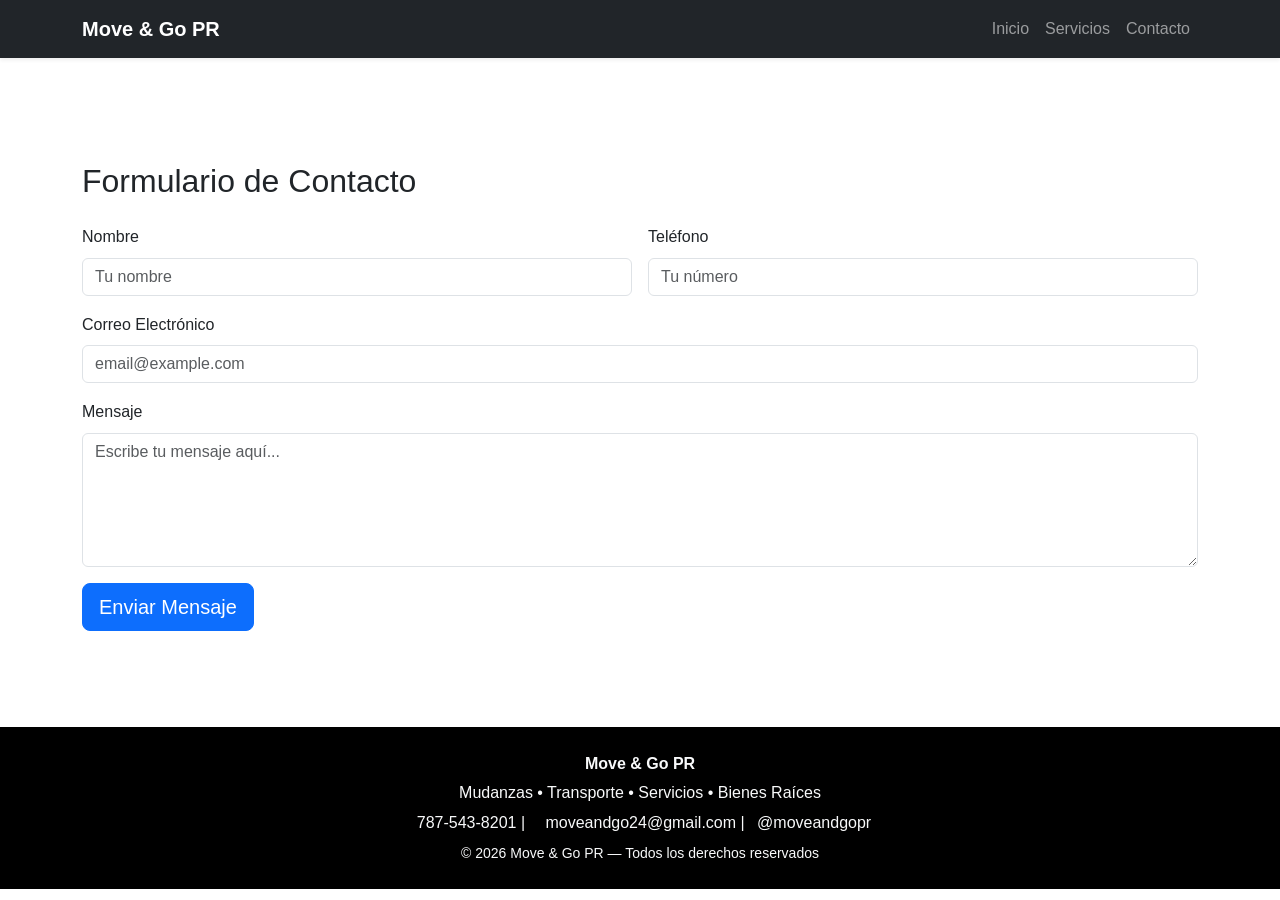
<file: contacto.html>
<!-- =========================================== 
  Aquí ha trabajado:
    Juan D. Torres
=========================================== -->

<!DOCTYPE html>
<html lang="es">
<head>
    <meta charset="UTF-8">
    <meta name="viewport" content="width=device-width, initial-scale=1.0">
    <title>Contacto - Move & Go PR</title>
    <link href="https://cdn.jsdelivr.net/npm/bootstrap@5.3.3/dist/css/bootstrap.min.css" rel="stylesheet">
    <link rel="stylesheet" href="css/styles.css">
</head>
<body>

<!-- HEADER UNIVERSAL -->
<nav class="navbar navbar-expand-lg navbar-dark bg-dark fixed-top shadow-sm">
    <div class="container">
        <a class="navbar-brand fw-bold" href="index.html">Move & Go PR</a>
        <button class="navbar-toggler" type="button" data-bs-toggle="collapse" data-bs-target="#navbarNav">
            <span class="navbar-toggler-icon"></span>
        </button>
        <div class="collapse navbar-collapse" id="navbarNav">
            <ul class="navbar-nav ms-auto">
                <li class="nav-item"><a class="nav-link" href="index.html#sobre-nosotros">Inicio</a></li>
                <li class="nav-item"><a class="nav-link" href="index.html#servicios">Servicios</a></li>
                <li class="nav-item"><a class="nav-link" href="contacto.html">Contacto</a></li>
            </ul>
        </div>
    </div>
</nav>

<header class="subpage-hero d-flex align-items-center">
    <div class="container text-center">
        <h1 class="display-5 fw-bold text-white">Contáctanos</h1>
        <p class="lead text-white-50">Estamos aquí para ayudarte</p>
    </div>
</header>

<section class="container py-5">
    <h2 class="mb-4">Formulario de Contacto</h2>

    <form class="row g-3">
        <div class="col-md-6">
            <label class="form-label">Nombre</label>
            <input type="text" class="form-control" placeholder="Tu nombre">
        </div>

        <div class="col-md-6">
            <label class="form-label">Teléfono</label>
            <input type="text" class="form-control" placeholder="Tu número">
        </div>

        <div class="col-12">
            <label class="form-label">Correo Electrónico</label>
            <input type="email" class="form-control" placeholder="email@example.com">
        </div>

        <div class="col-12">
            <label class="form-label">Mensaje</label>
            <textarea class="form-control" rows="5" placeholder="Escribe tu mensaje aquí..."></textarea>
        </div>

        <div class="col-12">
            <button class="btn btn-primary btn-lg">Enviar Mensaje</button>
        </div>
    </form>

</section>

<!-- FOOTER UNIVERSAL -->
<footer class="py-4 text-center bg-black text-light mt-5">
    <p class="mb-1 fw-bold">Move & Go PR</p>
    <p class="mb-1">Mudanzas • Transporte • Servicios • Bienes Raíces</p>
    <p class="mb-1">
        <i class="fa-solid fa-phone me-2"></i>787-543-8201 |
        <i class="fa-solid fa-envelope ms-2 me-2"></i>moveandgo24@gmail.com |
        <i class="fa-brands fa-instagram ms-2"></i>@moveandgopr
    </p>
    <small>© 2026 Move & Go PR — Todos los derechos reservados</small>
</footer>

</body>
</html>
</file>
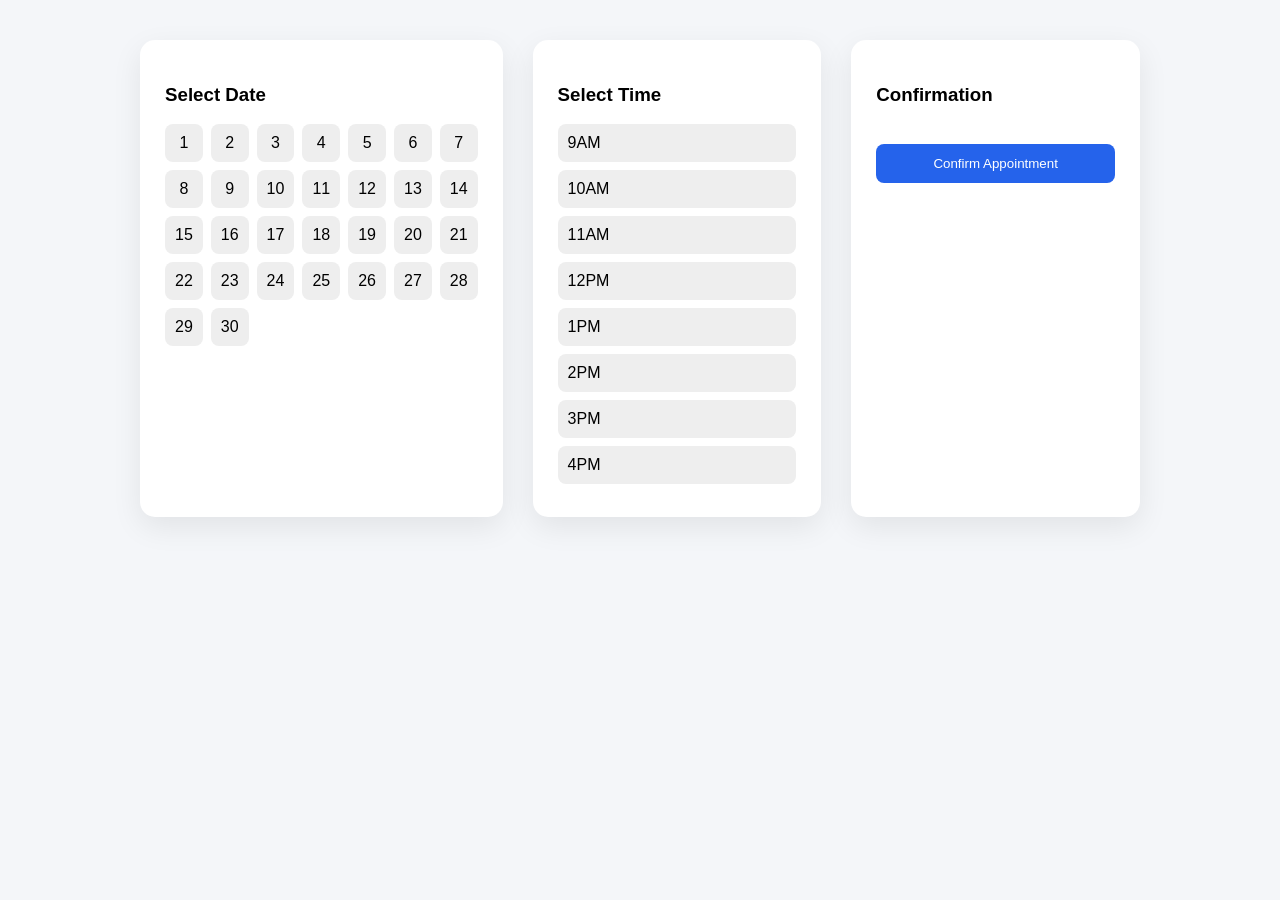
<file: moving.html>
<!DOCTYPE html>
<html lang="en">
<head>
<meta charset="UTF-8">
<meta name="viewport" content="width=device-width, initial-scale=1.0">
<title>Book Moving</title>

<style>
body {
  font-family:Arial;
  background:#f4f6f9;
  margin:0;
  padding:40px;
}

.container {
  max-width:1000px;
  margin:auto;
  display:flex;
  gap:30px;
}

.box {
  flex:1;
  background:white;
  padding:25px;
  border-radius:15px;
  box-shadow:0 10px 30px rgba(0,0,0,0.08);
}

.calendar-grid {
  display:grid;
  grid-template-columns:repeat(7,1fr);
  gap:8px;
  margin-top:15px;
}

.day {
  padding:10px;
  background:#eee;
  text-align:center;
  border-radius:8px;
  cursor:pointer;
}

.day.selected {
  background:#2563eb;
  color:white;
}

.time-option {
  display:block;
  padding:10px;
  margin:8px 0;
  background:#eee;
  border-radius:8px;
  cursor:pointer;
}

.time-option.selected {
  background:#2563eb;
  color:white;
}

.confirm-btn {
  margin-top:20px;
  padding:12px;
  width:100%;
  background:#2563eb;
  color:white;
  border:none;
  border-radius:8px;
  cursor:pointer;
}
</style>
</head>
<body>

<div class="container">

  <div class="box">
    <h3>Select Date</h3>
    <div id="calendar" class="calendar-grid"></div>
  </div>

  <div class="box">
    <h3>Select Time</h3>
    <div id="times"></div>
  </div>

  <div class="box">
    <h3>Confirmation</h3>
    <button class="confirm-btn" id="confirmBtn">Confirm Appointment</button>
    <p id="confirmation"></p>
  </div>

</div>

<script>
document.addEventListener("DOMContentLoaded", function(){

  const calendar = document.getElementById("calendar");
  const timesContainer = document.getElementById("times");
  const confirmation = document.getElementById("confirmation");

  let selectedDate=null;
  let selectedTime=null;

  for(let i=1;i<=30;i++){
    const day=document.createElement("div");
    day.className="day";
    day.innerText=i;

    day.onclick=function(){
      document.querySelectorAll(".day").forEach(d=>d.classList.remove("selected"));
      day.classList.add("selected");
      selectedDate=i;
    };

    calendar.appendChild(day);
  }

  const times=["9AM","10AM","11AM","12PM","1PM","2PM","3PM","4PM"];

  times.forEach(time=>{
    const div=document.createElement("div");
    div.className="time-option";
    div.innerText=time;

    div.onclick=function(){
      document.querySelectorAll(".time-option").forEach(t=>t.classList.remove("selected"));
      div.classList.add("selected");
      selectedTime=time;
    };

    timesContainer.appendChild(div);
  });

  document.getElementById("confirmBtn").onclick=function(){
    if(selectedDate && selectedTime){
      confirmation.innerHTML=
      `✅ Moving scheduled for day ${selectedDate} at ${selectedTime}`;
    } else {
      confirmation.innerHTML=
      `⚠ Please select date and time.`;
    }
  };

});
</script>

</body>
</html>
</file>
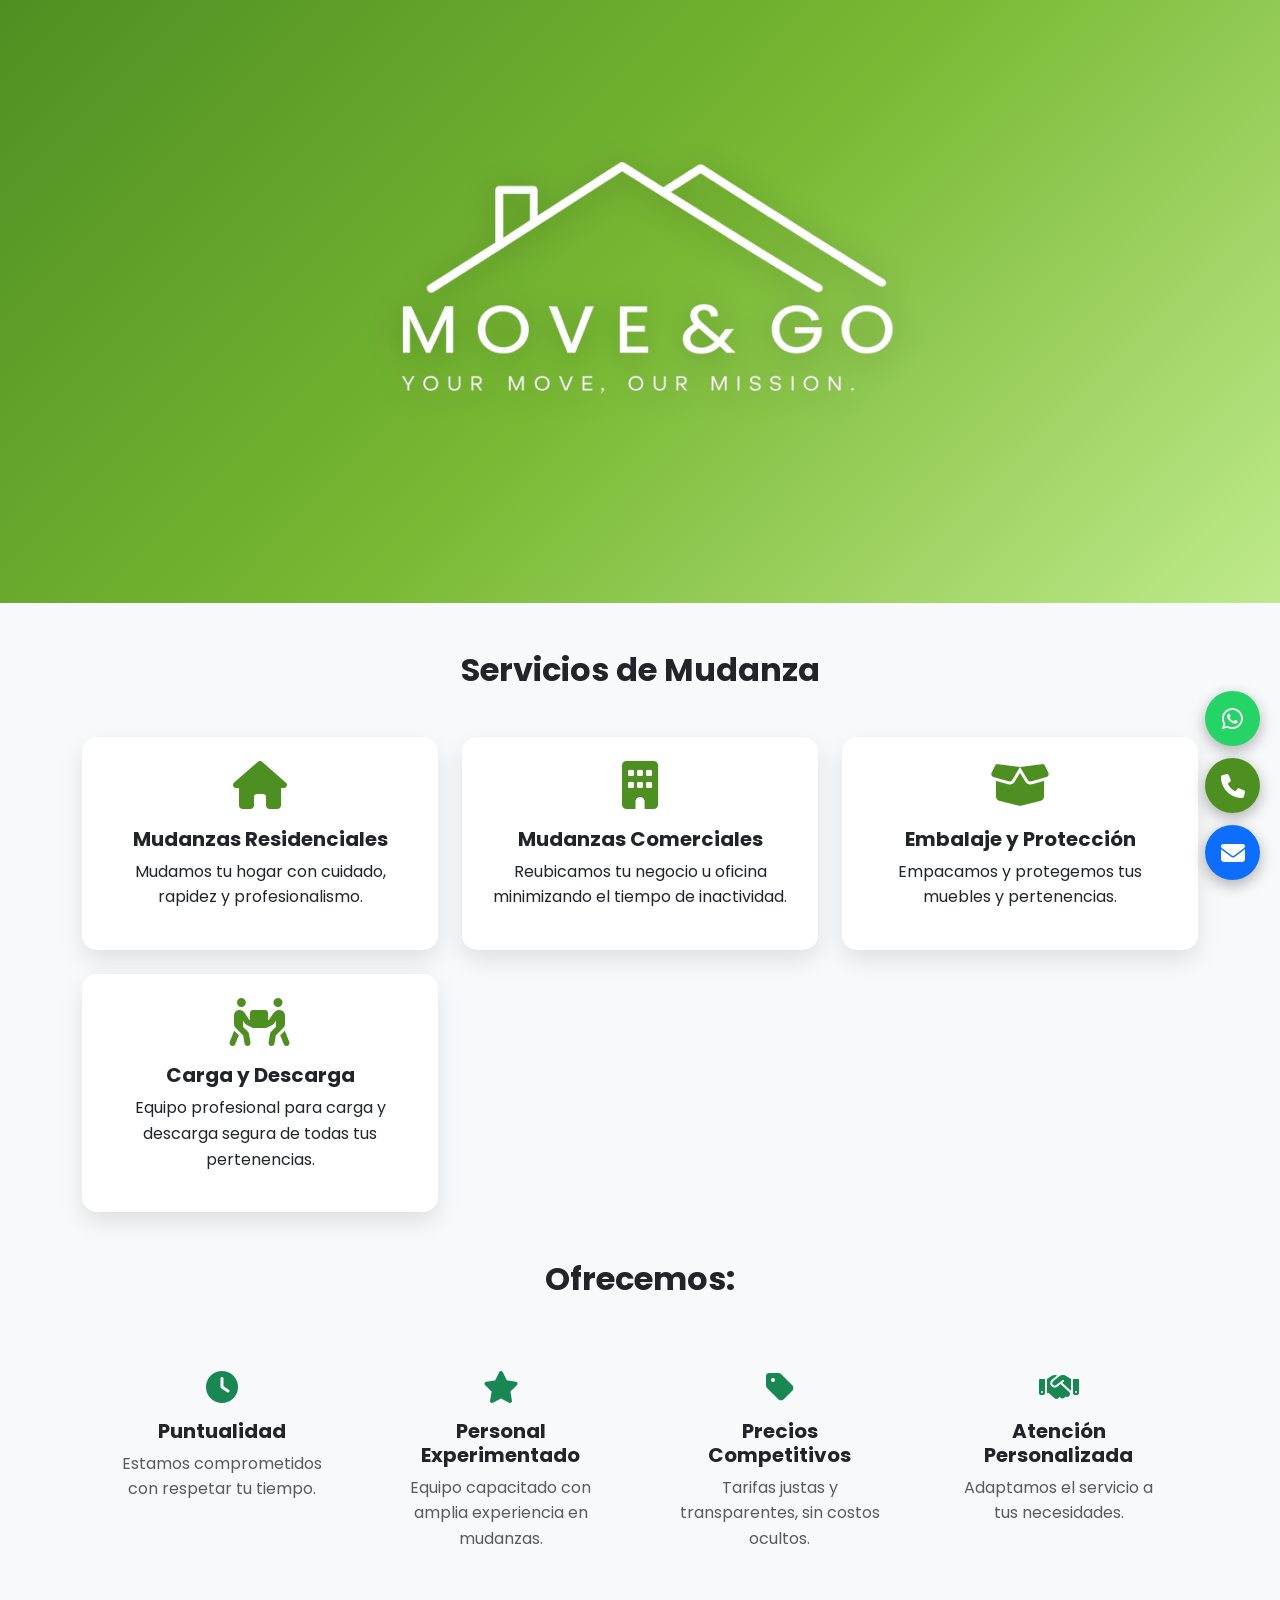
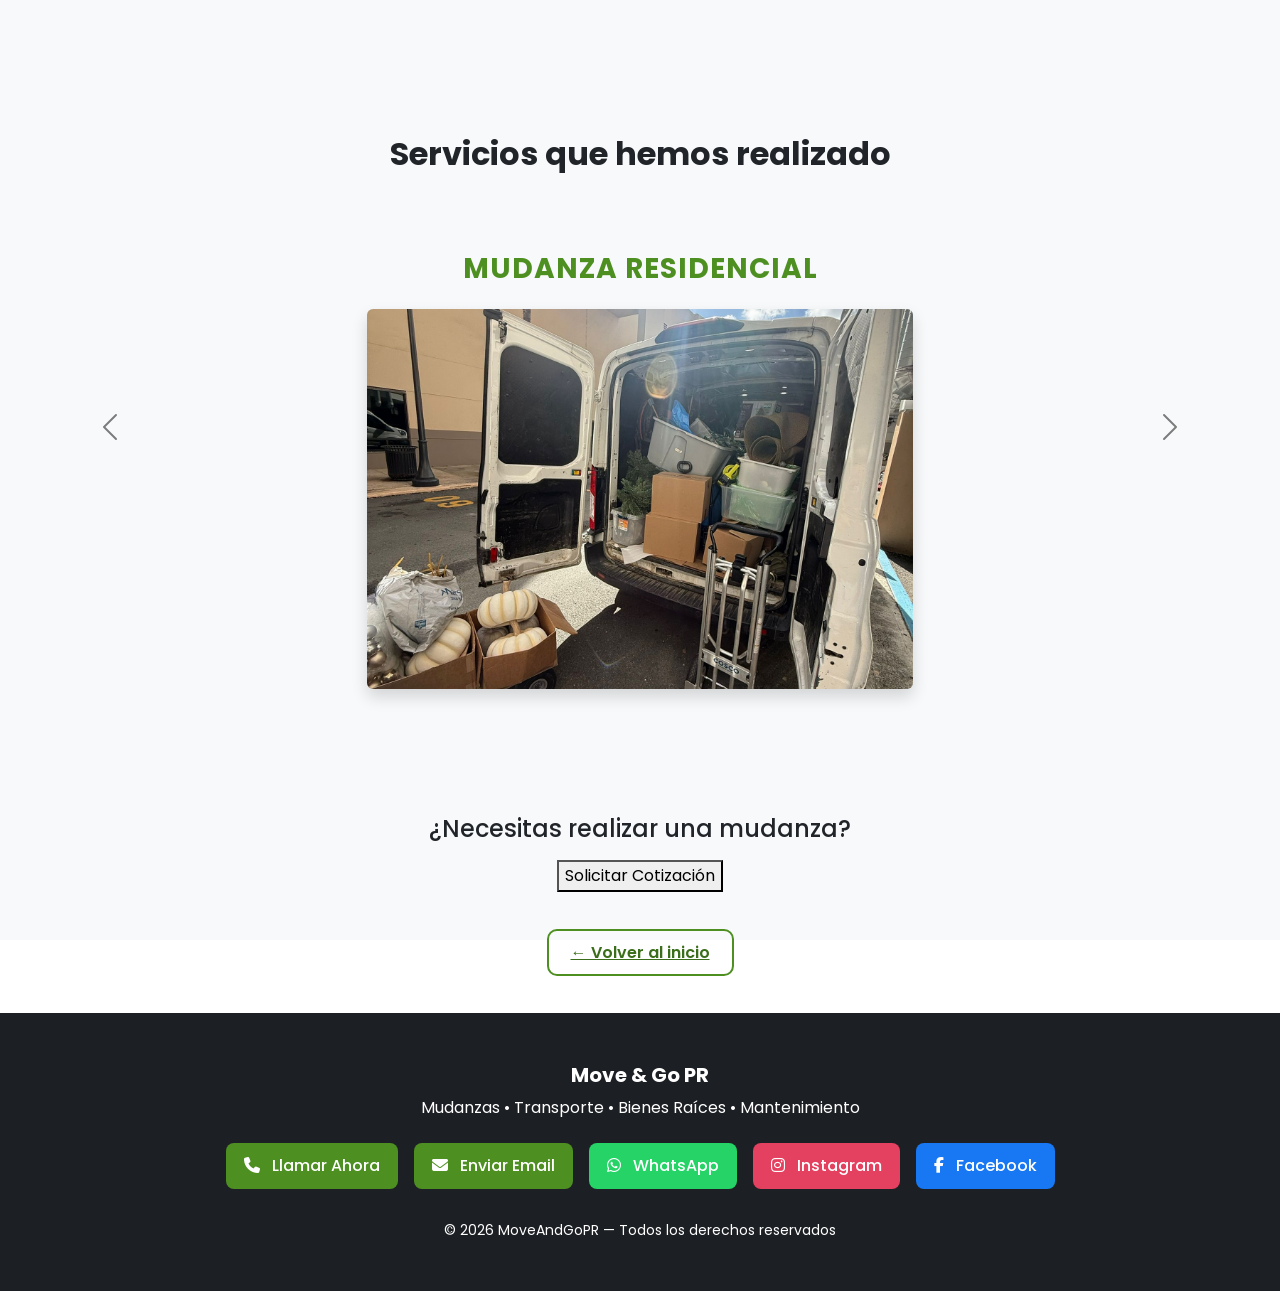
<file: servicios-mudanzas.html>
<!-- ===========================================
  Aquí ha trabajado:
    Kenneth J. Gonzalez, Alejandro Irizarry,
    Jaime A Muñoz, Juan D Torres
=========================================== -->

<!DOCTYPE html>
<html lang="es">
<head>
    <meta charset="UTF-8">
    <meta name="viewport" content="width=device-width, initial-scale=1.0">
    <title>Mudanzas - Move & Go PR</title>

    <link href="https://fonts.googleapis.com/css2?family=Poppins:wght@300;400;600;700&display=swap" rel="stylesheet">
    <link href="https://cdn.jsdelivr.net/npm/bootstrap@5.3.3/dist/css/bootstrap.min.css" rel="stylesheet">
    <link rel="stylesheet" href=" css/styles.css">
    <link rel="stylesheet" href="https://cdnjs.cloudflare.com/ajax/libs/font-awesome/6.5.1/css/all.min.css">
</head>
<body>

<!-- HEADER -->
<header class="hero-main text-center">
    <div class="container py-5">
        <img src=" img/moveandgopr-logo-solito.png" alt="Logo Move & Go PR" class="hero-logo">
    </div>
</header>

<!-- SERVICIOS DE MUDANZA -->
<section class="services-section py-5">
    <div class="container text-center">
        <h2 class="fw-bold mb-5">Servicios de Mudanza</h2>

        <div class="row g-4">

            <div class="col-md-4">
                <div class="service-card p-4">
                    <i class="fa-solid fa-house service-icon"></i>
                    <h5 class="mt-3 fw-bold">Mudanzas Residenciales</h5>
                    <p>Mudamos tu hogar con cuidado, rapidez y profesionalismo.</p>
                </div>
            </div>

            <div class="col-md-4">
                <div class="service-card p-4">
                    <i class="fa-solid fa-building service-icon"></i>
                    <h5 class="mt-3 fw-bold">Mudanzas Comerciales</h5>
                    <p>Reubicamos tu negocio u oficina minimizando el tiempo de inactividad.</p>
                </div>
            </div>

            <div class="col-md-4">
                <div class="service-card p-4">
                    <i class="fa-solid fa-box-open service-icon"></i>
                    <h5 class="mt-3 fw-bold">Embalaje y Protección</h5>
                    <p>Empacamos y protegemos tus muebles y pertenencias.</p>
                </div>
            </div>

            <div class="col-md-4">
                <div class="service-card p-4">
                    <i class="fa-solid fa-people-carry-box service-icon"></i>
                    <h5 class="mt-3 fw-bold">Carga y Descarga</h5>
                    <p>Equipo profesional para carga y descarga segura de todas tus pertenencias.</p>
                </div>
            </div>
        </div>


<section class="py-5" style="background-color: #f8f9fa;">
    <div class="container text-center">
        <h2 class="fw-bold mb-5">Ofrecemos:</h2>

        <div class="row g-4 justify-content-center">

            <div class="col-md-3 col-sm-6">
                <div class="p-4">
                    <i class="fa-solid fa-clock fa-2x mb-3" style="color: #198754;"></i>
                    <h5 class="fw-bold">Puntualidad</h5>
                    <p class="text-muted">Estamos comprometidos con respetar tu tiempo.</p>
                </div>
            </div>

            <div class="col-md-3 col-sm-6">
                <div class="p-4">
                    <i class="fa-solid fa-star fa-2x mb-3" style="color: #198754;"></i>
                    <h5 class="fw-bold">Personal Experimentado</h5>
                    <p class="text-muted">Equipo capacitado con amplia experiencia en mudanzas.</p>
                </div>
            </div>

            <div class="col-md-3 col-sm-6">
                <div class="p-4">
                    <i class="fa-solid fa-tag fa-2x mb-3" style="color: #198754;"></i>
                    <h5 class="fw-bold">Precios Competitivos</h5>
                    <p class="text-muted">Tarifas justas y transparentes, sin costos ocultos.</p>
                </div>
            </div>

            <div class="col-md-3 col-sm-6">
                <div class="p-4">
                    <i class="fa-solid fa-handshake fa-2x mb-3" style="color: #198754;"></i>
                    <h5 class="fw-bold">Atención Personalizada</h5>
                    <p class="text-muted">Adaptamos el servicio a tus necesidades.</p>
                </div>
            </div>

        </div>
    </div>   
</section>
 <div id="serviciosCarousel" class="carousel slide mt-5 py-5" data-bs-ride="carousel">
            <div class="carousel-inner">
                <h2 class="fw-bold mb-5">Servicios que hemos realizado</h2>

                <div class="carousel-item active">
                    <h3 class="text-center mb-4">Mudanza Residencial</h3>
                    <div class="row justify-content-center">
                        <div class="col-md-6 text-center">
                            <img src=" img/Mudanza1.jpeg" class="img-fluid rounded shadow lightbox-img" alt="Trabajo 1">
                        </div>
                    </div>
                </div>

                <div class="carousel-item">
                    <h3 class="text-center mb-4">Protección de Muebles</h3>
                    <div class="row justify-content-center">
                        <div class="col-md-6 text-center">
                            <img src=" img/Mudanza2.jpeg" class="img-fluid rounded shadow lightbox-img" alt="Trabajo 2">
                        </div>
                    </div>
                </div>

                <div class="carousel-item">
                    <h3 class="text-center mb-4">Carga Segura</h3>
                    <div class="row justify-content-center">
                        <div class="col-md-6 text-center">
                            <img src=" img/Mudanza3.jpeg" class="img-fluid rounded shadow lightbox-img" alt="Trabajo 3">
                        </div>
                    </div>
                </div>
            </div>

            <button class="carousel-control-prev" type="button" data-bs-target="#serviciosCarousel" data-bs-slide="prev">
                <span class="carousel-control-prev-icon"></span>
            </button>
            <button class="carousel-control-next" type="button" data-bs-target="#serviciosCarousel" data-bs-slide="next">
                <span class="carousel-control-next-icon"></span>
            </button>
        </div>

        <div class="text-center mt-5">
            <h4 class="mb-3">¿Necesitas realizar una mudanza?</h4>
            <button class="btn-cotizar" onclick="abrirForm()">Solicitar Cotización</button>
        </div>
    </div>
</section>

<div id="modalForm" class="modal-form">
  <div class="form-box">
    <span onclick="cerrarForm()" class="close-form">×</span>
    <h2 class="form-title">Solicita tu Cotización</h2>
    
    <div class="form-body">
        <input type="text" id="nombre" placeholder="Nombre Completo" class="custom-input">
        <input type="tel" id="telefono" placeholder="Teléfono" class="custom-input">
        <input type="email" id="email" placeholder="Email" class="custom-input">
        
        <select id="servicio" class="custom-input">
            <option value="" disabled selected>Tipo de servicio</option>
            </select>

        <input type="text" id="ubicacion" placeholder="Ubicación (ej: Bayamón → San Juan)" class="custom-input">
        
        <textarea id="mensaje" placeholder="Describe lo que necesitas" class="custom-textarea"></textarea>
        
        <button onclick="enviarWhatsApp()" class="btn-send-whatsapp">
            Enviar por WhatsApp
        </button>
    </div>
  </div>
</div>


<div class="text-center mb-5">
    <a href=" index.php" class="btn-volver">
        ← Volver al inicio
    </a>
</div>

<footer class="footer text-center">
    <div class="container">

        <h5 class="fw-bold mb-2">Move & Go PR</h5>
        <p class="mb-3">Mudanzas • Transporte • Bienes Raíces • Mantenimiento</p>

        <div class="footer-contact">

            <a href="tel:7875438201" class="footer-btn">
                <i class="fa-solid fa-phone me-2"></i>
                Llamar Ahora
            </a>

            <a href="mailto:moveandgo24@gmail.com" class="footer-btn">
                <i class="fa-solid fa-envelope me-2"></i>
                Enviar Email
            </a>

            <a href="https://wa.me/17875438201" target="_blank" class="footer-btn whatsapp-footer">
                <i class="fa-brands fa-whatsapp me-2"></i>
                WhatsApp
            </a>

            <a href="https://www.instagram.com/moveandgopr" target="_blank" class="footer-btn instagram-footer">
                <i class="fa-brands fa-instagram me-2"></i>
                Instagram
            </a>

            <a href="https://www.facebook.com" target="_blank" class="footer-btn facebook-footer">
                <i class="fa-brands fa-facebook-f me-2"></i>
                Facebook
            </a>

        </div>

        <small class="d-block mt-4">© 2026 MoveAndGoPR — Todos los derechos reservados</small>

    </div>
</footer>

<!-- BOTONES FLOTANTES -->
<div class="floating-buttons">
    <a href="https://wa.me/17875438201" class="floating-btn whatsapp" target="_blank">
        <i class="fa-brands fa-whatsapp"></i>
    </a>

    <a href="tel:7875438201" class="floating-btn call">
        <i class="fa-solid fa-phone"></i>
    </a>

    <a href="mailto:moveandgo24@gmail.com" class="floating-btn mail">
        <i class="fa-solid fa-envelope"></i>
    </a>
</div>

<!-- BOOTSTRAP -->
<script src="https://cdn.jsdelivr.net/npm/bootstrap@5.3.3/dist/js/bootstrap.bundle.min.js"></script>

<!-- SCRIPTS DE FORMULARIO + LIGHTBOX -->
<script>
// SERVICIOS ESPECÍFICOS DE MUDANZA
const serviciosMudanza = [
    "Mudanza Residencial",
    "Mudanza Comercial",
    "Embalaje y Protección",
    "Carga y Descarga",
    "Transporte de Muebles",
    "Movimiento Interno"
];

function abrirForm() {
    document.getElementById("modalForm").style.display = "flex";
    cargarServicios();
}

function cerrarForm() {
    document.getElementById("modalForm").style.display = "none";
}

function cargarServicios() {
    const select = document.getElementById("servicio");
    select.innerHTML = '<option value="">Selecciona un servicio</option>';
    serviciosMudanza.forEach(s => {
        let op = document.createElement("option");
        op.value = s; 
        op.textContent = s;
        select.appendChild(op);
    });
}

function enviarWhatsApp() {
    let nombre    = document.getElementById("nombre").value.trim();
    let telefono  = document.getElementById("telefono").value.trim();
    let email     = document.getElementById("email").value.trim();
    let servicio  = document.getElementById("servicio").value;
    let ubicacion = document.getElementById("ubicacion").value.trim();
    let mensaje   = document.getElementById("mensaje").value.trim();

    if (!nombre || !telefono) {
        alert("Por favor, llena los campos principales.");
        return;
    }

    // Guarda la solicitud en la base de datos
    // -Jaime
    const fd = new FormData();
    fd.append('tipo_servicio', 'mudanza');
    fd.append('nombre',    nombre);
    fd.append('telefono',  telefono);
    fd.append('email',     email);
    fd.append('servicio',  servicio);
    fd.append('ubicacion', ubicacion);
    fd.append('mensaje',   mensaje);
    fetch('submit_quote.php', { method: 'POST', body: fd }).catch(() => {});

    let texto = `*Nueva Cotización - Move & Go PR*%0A%0A` +
                `*Nombre:* ${nombre}%0A` +
                `*Teléfono:* ${telefono}%0A` +
                `*Servicio:* ${servicio}%0A` +
                `*Ubicación:* ${ubicacion}%0A` +
                `*Detalle:* ${mensaje}`;

    window.open("https://wa.me/17875438201?text=" + texto, "_blank");
    cerrarForm(); //Cierra el formulario después de enviar a WhatsApp
}

function enviarEmail() {
    let n = document.getElementById("nombre").value;
    let t = document.getElementById("telefono").value;
    let s = document.getElementById("servicio").value;
    let m = document.getElementById("mensaje").value;

    let body = `Nombre: ${n}\nTeléfono: ${t}\nServicio: ${s}\nDetalle: ${m}`;
    window.location.href = `mailto:moveandgo24@gmail.com?subject=Cotizacion Mudanza&body=${encodeURIComponent(body)}`;
}

// LIGHTBOX
document.addEventListener("DOMContentLoaded", function() {
    const lb = document.createElement("div");
    lb.id = "lightbox";
    lb.style.cssText = "display:none; position:fixed; inset:0; background:rgba(0,0,0,0.9); justify-content:center; align-items:center; z-index:10000; cursor:pointer;";
    document.body.appendChild(lb);

    document.querySelectorAll(".lightbox-img").forEach(img => {
        img.addEventListener("click", () => {
            lb.innerHTML = `<img src="${img.src}" style="max-width:90%; max-height:90%; border-radius:10px; box-shadow:0 0 20px rgba(255,255,255,0.2);">`;
            lb.style.display = "flex";
        });
    });

    lb.addEventListener("click", () => lb.style.display = "none");
});
</script>
</file>
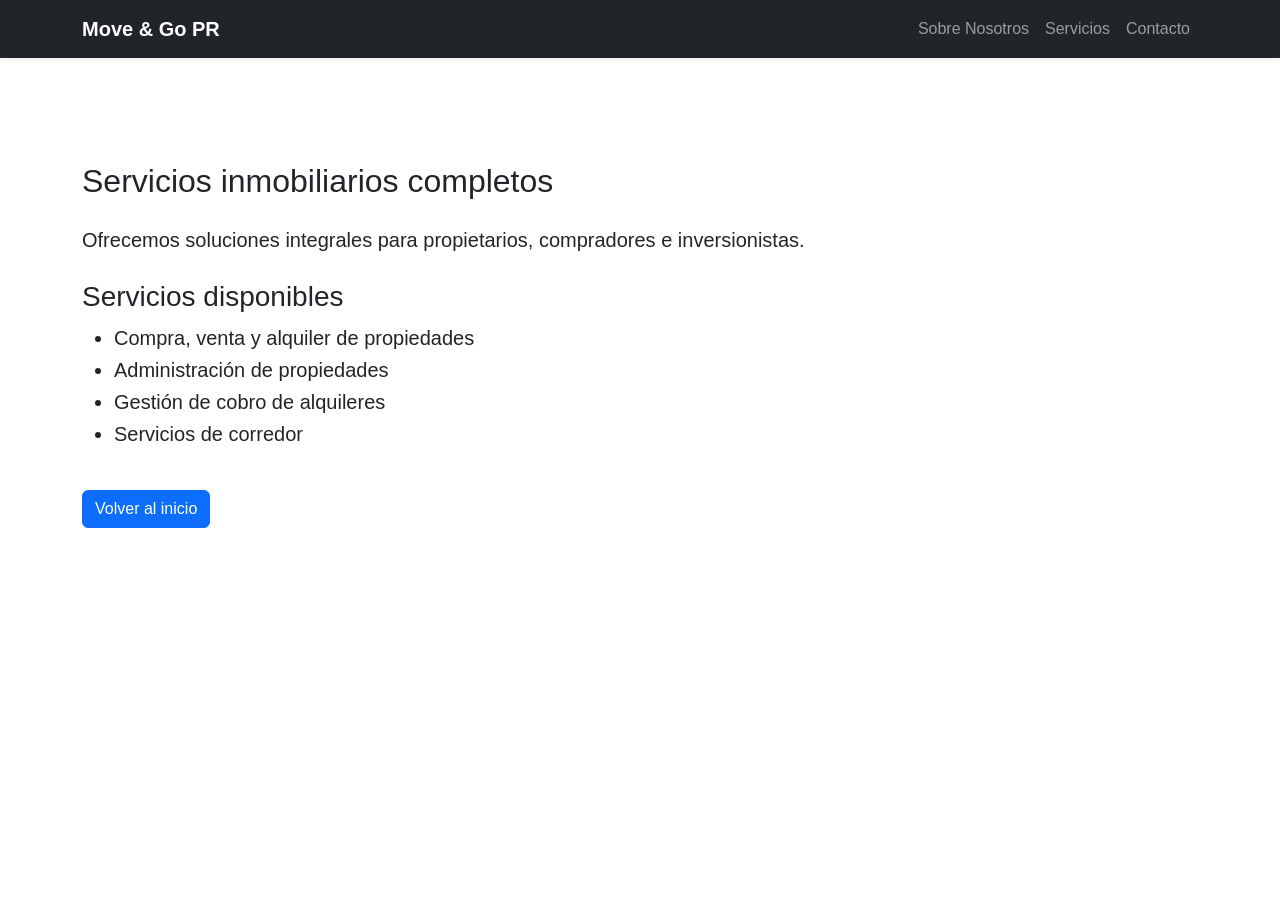
<file: sobre-nosotros.html>
<!DOCTYPE html>
<html lang="es">
<head>
    <meta charset="UTF-8">
    <meta name="viewport" content="width=device-width, initial-scale=1.0">
    <title>Bienes Raíces y Administración - Move & Go PR</title>
    <link href="https://cdn.jsdelivr.net/npm/bootstrap@5.3.3/dist/css/bootstrap.min.css" rel="stylesheet">
    <link rel="stylesheet" href="css/styles.css">
</head>
<body>

<!-- NAVBAR -->
<nav class="navbar navbar-expand-lg navbar-dark bg-dark fixed-top shadow-sm">
    <div class="container">
        <a class="navbar-brand fw-bold" href="index.html">Move & Go PR</a>
        <button class="navbar-toggler" type="button" data-bs-toggle="collapse" data-bs-target="#navbarNav">
            <span class="navbar-toggler-icon"></span>
        </button>
        <div class="collapse navbar-collapse" id="navbarNav">
            <ul class="navbar-nav ms-auto">
                <li class="nav-item"><a class="nav-link" href="index.html#sobre-nosotros">Sobre Nosotros</a></li>
                <li class="nav-item"><a class="nav-link" href="index.html#servicios">Servicios</a></li>
                <li class="nav-item"><a class="nav-link" href="index.html#contacto">Contacto</a></li>
            </ul>
        </div>
    </div>
</nav>

<!-- HERO -->
<header class="subpage-hero d-flex align-items-center">
    <div class="container text-center">
        <h1 class="display-5 fw-bold text-white">Bienes Raíces y Administración</h1>
        <p class="lead text-white-50">Gestión profesional de propiedades en Puerto Rico</p>
    </div>
</header>

<section class="container py-5">
    <h2 class="mb-4">Servicios inmobiliarios completos</h2>
    <p class="fs-5">
        Ofrecemos soluciones integrales para propietarios, compradores e inversionistas.
    </p>

    <h3 class="mt-4">Servicios disponibles</h3>
    <ul class="fs-5">
        <li>Compra, venta y alquiler de propiedades</li>
        <li>Administración de propiedades</li>
        <li>Gestión de cobro de alquileres</li>
        <li>Servicios de corredor</li>
    </ul>

    <a href="index.html" class="btn btn-primary mt-4">Volver al inicio</a>
</section>

</body>
</html>
</file>
<file: css/styles.css>
/* ===========================================
  Aqui han trabajado:
    Juan D Torres, Kenneth J Gonzalez, 
    Esteban G Echevarria, Gustavo Pagan,
    Alejandro Irizarry, Christian Lespier
============================================== */


/* ===== GLOBAL ===== */
body {
    font-family: 'Poppins', sans-serif;
    margin: 0;
    line-height: 1.6;
}

/* ===== MODAL PARA AMPLIAR FOTO ===== */
.modal-photo {
    display: none;
    position: fixed;
    top: 0;
    left: 0;
    width: 100%;
    height: 100%;
    background-color: rgba(0, 0, 0, 0.95);
    z-index: 9999;
    cursor: pointer;
    justify-content: center;
    align-items: center;
}

.modal-photo.active {
    display: flex;
}

.modal-img {
    max-width: 90%;
    max-height: 90%;
    object-fit: contain;
    border-radius: 20px;
    box-shadow: 0 0 50px rgba(255, 255, 255, 0.3);
    animation: zoomIn 0.3s ease;
}

@keyframes zoomIn {
    from {
        transform: scale(0.8);
        opacity: 0;
    }
    to {
        transform: scale(1);
        opacity: 1;
    }
}

.close-modal {
    position: absolute;
    top: 25px;
    right: 35px;
    color: #fff;
    font-size: 50px;
    font-weight: bold;
    cursor: pointer;
    transition: 0.3s;
    z-index: 10000;
}

.close-modal:hover {
    color: #4E8F22;
    transform: scale(1.1);
}

/* ===== HERO ===== */
.hero-main {
    background: linear-gradient(135deg, #4E8F22 0%, #78B833 50%, #BFEA8C 100%);
    padding: 20px 0;
    text-align: center;
    display: flex;
    justify-content: center;
    align-items: center;
}

.hero-logo {
    filter: drop-shadow(0 5px 15px rgba(0,0,0,0.2));
    width: 700px;
    max-width: 80%;
    height: auto;
    border-radius: 10px;
    display: block;
    margin: 0 auto;
}

/* ===== SERVICIOS ===== */
.services-section {
    background: #f8f9fa;
    padding: 60px 0;
}

.card-link {
    text-decoration: none;
    color: inherit;
}

.service-card {
    background: #ffffff;
    border-radius: 15px;
    box-shadow: 0 10px 25px rgba(0, 0, 0, 0.1);
    transition: 0.3s ease;
    padding: 30px 20px;
}

.service-card:hover {
    transform: translateY(-8px);
    box-shadow: 0 15px 30px rgba(0, 0, 0, 0.2);
}

.service-icon {
    font-size: 3rem;
    color: #4E8F22;
}

/* ===== About Us ===== */
.sobre-nosotros {
    padding: 80px 0;
    background: #fff;
}

.sobre-nosotros .section-title {
    text-align: center;
    font-family: 'Poppins', sans-serif;
    font-size: 2rem;
    font-weight: 700;
    color: #1a1a1a;
    margin-bottom: 60px;
}

.about-row {
    display: flex;
    align-items: center;
    max-width: 1100px;
    margin: 0 auto;
    padding: 60px 40px;
    gap: 60px;
    position: relative;
}

.about-row.reverse {
    flex-direction: row-reverse;
}

.about-row.bg-tinted {
    background: #f5f5f5;
    max-width: 100%;
    padding: 60px calc((100% - 1100px) / 2 + 40px);
}

/* Imagen */
.about-img {
    flex: 0 0 420px;
    border-radius: 16px;
    overflow: hidden;
    box-shadow: 0 12px 40px rgba(30, 90, 50, 0.2);
}

.about-img img {
    width: 100%;
    height: 100%;
    object-fit: cover;
    display: block;
}

/* Texto */
.about-text {
    flex: 1;
}

.about-text .tag {
    display: inline-block;
    background: linear-gradient(90deg, #4E8F22, #78B833);
    color: white;
    font-family: 'Poppins', sans-serif;
    font-size: 0.7rem;
    font-weight: 700;
    letter-spacing: 3px;
    text-transform: uppercase;
    padding: 5px 14px;
    border-radius: 20px;
    margin-bottom: 16px;
}

.about-text h3 {
    font-family: 'Poppins', sans-serif;
    font-size: 1.75rem;
    font-weight: 700;
    color: #1a1a1a;
    margin-bottom: 16px;
    line-height: 1.3;
}

.about-text h3 span.highlight {
    color: #4E8F22;
}

.about-text p {
    font-family: 'Poppins', sans-serif;
    font-size: 1rem;
    color: #444;
    line-height: 1.8;
    margin-bottom: 12px;
}

/* Stats */
.stats-row {
    display: flex;
    gap: 28px;
    margin-top: 20px;
}

.stat .valor {
    font-family: 'Poppins', sans-serif;
    font-size: 1rem;
    font-weight: 800;
    color: #4E8F22;
    display: block;
}


/* ===== REALTOR CARD ===== */
.about-img .realtor-card {
    background: #ffffff;
    width: 380px;
    padding: 30px 25px;
    border-radius: 20px;
    box-shadow: 0 8px 25px rgba(0, 0, 0, 0.1);
    text-align: center;
    font-family: 'Poppins', sans-serif;
    transition: all 0.3s ease;
    margin: 0 auto;
}

.about-img .realtor-card:hover {
    transform: translateY(-5px);
    box-shadow: 0 15px 35px rgba(0, 0, 0, 0.15);
}

/* Contenedor de la foto */
.about-img .realtor-photo-container {
    width: 150px;
    height: 150px;
    margin: 0 auto 20px;
    border-radius: 50%;
    overflow: hidden;
    border: 4px solid #4E8F22;
    cursor: pointer;
    transition: all 0.3s ease;
    position: relative;
}

.about-img .realtor-photo-container:hover {
    transform: scale(1.05);
    border-color: #3B6E1A;
}

/* Indicador de clickeable */
.about-img .realtor-photo-container::after {
    content: '\f002';
    font-family: 'Font Awesome 6 Free';
    font-weight: 900;
    position: absolute;
    bottom: 10px;
    right: 10px;
    background: rgba(0, 0, 0, 0.7);
    color: white;
    width: 32px;
    height: 32px;
    border-radius: 50%;
    display: flex;
    align-items: center;
    justify-content: center;
    font-size: 14px;
    opacity: 0;
    transition: opacity 0.3s ease;
    pointer-events: none;
}

.about-img .realtor-photo-container:hover::after {
    opacity: 1;
}

/* Foto */
.about-img .realtor-photo {
    width: 100%;
    height: 100%;
    object-fit: cover;
    display: block;
    pointer-events: none;
}

/* Nombre */
.about-img .realtor-name {
    font-size: 1.6rem;
    margin: 15px 0 5px;
    color: #1a2c3e;
    font-weight: 800;
}

/* Título */
.about-img .realtor-title {
    font-size: 1rem;
    color: #4E8F22;
    margin-bottom: 12px;
    font-weight: 600;
}

/* Contacto */
.about-img .realtor-contact {
    font-size: 0.95rem;
    color: #555;
    margin: 8px 0;
    display: flex;
    align-items: center;
    justify-content: center;
    gap: 8px;
}

.about-img .realtor-contact i {
    color: #4E8F22;
    width: 20px;
}

/* Botones */
.about-img .realtor-buttons {
    margin-top: 20px;
    display: flex;
    justify-content: center;
    gap: 12px;
}

.about-img .realtor-buttons .btn {
    background: #4E8F22;
    color: #fff;
    padding: 10px 20px;
    border-radius: 10px;
    text-decoration: none;
    font-size: 0.9rem;
    font-weight: 600;
    transition: all 0.3s ease;
    display: inline-flex;
    align-items: center;
    gap: 8px;
    border: none;
    cursor: pointer;
}

.about-img .realtor-buttons .btn:hover {
    background: #3B6E1A;
    transform: translateY(-2px);
    box-shadow: 0 5px 12px rgba(0, 0, 0, 0.15);
}

.about-img .realtor-buttons .btn:first-child {
    background: #007AFF;
}

.about-img .realtor-buttons .btn:first-child:hover {
    background: #0056b3;
}

/* Responsive */
@media (max-width: 992px) {
    .about-row,
    .about-row.reverse {
        flex-direction: column;
        padding: 40px 24px;
        gap: 30px;
    }

    .about-img {
        flex: 0 0 auto;
        width: 100%;
        max-width: 500px;
        display: flex;
        justify-content: center;
    }

    .about-row.bg-tinted {
        padding: 40px 24px;
    }
    
    .about-img .realtor-card {
        width: 100%;
        max-width: 400px;
    }
}

@media (max-width: 768px) {
    .about-img .realtor-card {
        padding: 25px 20px;
        width: 100%;
        max-width: 350px;
    }
    
    .about-img .realtor-photo-container {
        width: 130px;
        height: 130px;
    }
    
    .about-img .realtor-name {
        font-size: 1.4rem;
    }
    
    .about-img .realtor-title {
        font-size: 0.9rem;
    }
    
    .about-img .realtor-contact {
        font-size: 0.85rem;
    }
    
    .about-img .realtor-buttons .btn {
        padding: 8px 16px;
        font-size: 0.85rem;
    }
}

@media (max-width: 480px) {
    .about-img .realtor-card {
        padding: 20px 15px;
        max-width: 300px;
    }
    
    .about-img .realtor-photo-container {
        width: 110px;
        height: 110px;
        margin-bottom: 15px;
    }
    
    .about-img .realtor-name {
        font-size: 1.3rem;
    }
    
    .about-img .realtor-title {
        font-size: 0.85rem;
    }
    
    .about-img .realtor-contact {
        font-size: 0.8rem;
    }
    
    .about-img .realtor-buttons {
        gap: 8px;
    }
    
    .about-img .realtor-buttons .btn {
        padding: 6px 12px;
        font-size: 0.8rem;
    }
    
    .about-img .realtor-photo-container::after {
        width: 26px;
        height: 26px;
        font-size: 11px;
        bottom: 6px;
        right: 6px;
    }
}

/* ===== FOOTER ===== */
.footer {
    background: #1c1f23;
    color: white;
    padding: 50px 0;
}

.footer .footer-contact {
    margin-bottom: 20px;
}

.footer-btn {
    display: inline-block;
    background: #4E8F22;
    color: white;
    padding: 10px 18px;
    margin: 6px;
    border-radius: 8px;
    text-decoration: none;
    font-weight: 500;
    transition: 0.3s ease;
}

.footer-btn:hover {
    background: #3B6E1A;
    transform: translateY(-3px);
}

.whatsapp-footer {
    background: #25D366;
}

.whatsapp-footer:hover {
    background: #1da851;
}

.facebook-footer {
    background: #1877F2;
}

.instagram-footer {
    background: #E4405F;
}

/* ===== BOTONES FLOTANTES ===== */
.floating-buttons {
    position: fixed;
    bottom: 20px;
    right: 20px;
    display: flex;
    flex-direction: column;
    gap: 12px;
    z-index: 999;
}

.floating-btn {
    width: 55px;
    height: 55px;
    border-radius: 50%;
    display: flex;
    align-items: center;
    justify-content: center;
    color: #fff;
    font-size: 1.5rem;
    text-decoration: none;
    box-shadow: 0 5px 15px rgba(0, 0, 0, 0.3);
    transition: 0.2s ease;
}

.floating-btn:hover {
    transform: translateY(-4px);
    box-shadow: 0 8px 20px rgba(0, 0, 0, 0.4);
}

.floating-btn.whatsapp {
    background-color: #25D366;
}

.floating-btn.call {
    background-color: #4E8F22;
}

.floating-btn.mail {
    background-color: #0d6efd;
}




/* Contenedor general */
.comparacion {
  display: flex;
  gap: 20px;
  justify-content: center;
  flex-wrap: wrap;
  margin: 40px 0;
}

/* Cada tarjeta */
.comparacion-item {
  width: 320px;
  background: #ffffff;
  border-radius: 12px;
  box-shadow: 0 4px 12px rgba(0,0,0,0.15);
  overflow: hidden;
  text-align: center;
  font-family: Arial, sans-serif;
}

/* Título del servicio */
.comparacion-item h3 {
  background: #222;
  color: white;
  padding: 12px;
  margin: 0;
  font-size: 1.2rem;
}

/* Contenedor de imágenes */
.comparacion-fotos {
  display: flex;
  flex-direction: column;
}

/* Etiquetas Antes / Después */
.etiqueta {
  font-weight: bold;
  padding: 6px 0;
  color: white;
  font-size: 0.9rem;
}

.antes {
  background: #d9534f; /* rojo */
}

.despues {
  background: #5cb85c; /* verde */
}




/*Ejemplo*/
/* ====== COLORES DE LA MARCA ====== */
:root {
  --color-principal: #3B6E1A;   /* Verde Move & Go PR */
  --color-secundario: #4E8F22;  /* Verde oscuro */
  --color-acento: #22C55E;      /* Verde brillante */
  --color-texto: #1a1a1a;
}

/* ====== TITULO DEL SERVICIO ====== */
.carousel-item h3 {
  font-weight: 700;
  color: var(--color-secundario);
  text-transform: uppercase;
  letter-spacing: 1px;
}

/* ====== IMÁGENES ====== */
.carousel-item img {
  border-radius: 12px;
  box-shadow: 0 4px 12px rgba(0,0,0,0.15);
  transition: transform .3s ease;
}

.carousel-item img:hover {
  transform: scale(1.02);
}

/* ====== ETIQUETAS ANTES / DESPUÉS ====== */
.carousel-item p {
  font-size: 1.1rem;
  font-weight: 100;
  margin-top: 8px;
}

.text-danger {
  color: #C53030 !important; /* Rojo elegante */
}

.text-success {
  color: var(--color-principal) !important;
}

/* ====== CONTROLES DEL CARRUSEL ====== */
.carousel-control-prev-icon,
.carousel-control-next-icon {
  filter: invert(100%) sepia(0%) saturate(0%) hue-rotate(0deg);
}

.carousel-control-prev,
.carousel-control-next {
  width: 5%;
}

.carousel-control-prev:hover,
.carousel-control-next:hover {
  background-color: rgba(0,0,0,0.15);
  border-radius: 50%;
}

/* ====== ESPACIADO GENERAL ====== */
.carousel-item {
  padding: 30px 0;
}
/* Estilo profesional tipo "hero image" */
.carousel-item img {
  width: 100%;
  height: 380px; /* Ajusta según tu diseño */
  object-fit: cover; /* Recorte elegante sin deformar */
  border-radius: 14px; /* Igual que la guagua */
  box-shadow: 0 6px 18px rgba(0,0,0,0.15); /* Sombra suave profesional */
}
@media (max-width: 768px) {
  .carousel-item img {
    height: 250px;
  }
}

/* Fondo oscuro del lightbox */
#lightbox {
  position: fixed;
  top: 0;
  left: 0;
  width: 100%;
  height: 100%;
  background: rgba(0,0,0,0.85);
  display: none;
  justify-content: center;
  align-items: center;
  z-index: 9999;
}

/* Imagen ampliada */
#lightbox img {
  max-width: 90%;
  max-height: 90%;
  border-radius: 12px;
  box-shadow: 0 8px 25px rgba(0,0,0,0.4);
  animation: fadeIn .3s ease;
}

/* Animación suave */
@keyframes fadeIn {
  from { opacity: 0; transform: scale(0.95); }
  to { opacity: 1; transform: scale(1); }
}

/* Botón verde corporativo */
.btn-success {
  background-color: #4E8F22 !important;   /* Verde principal */
  border-color: #3B6E1A !important;
  color: white !important;
  font-weight: 600;
  padding: 12px 28px;
  border-radius: 10px;
  transition: all .3s ease;
}

/* Hover más oscuro y elegante */
.btn-success:hover {
  background-color: #3B6E1A !important;   /* Verde oscuro */
  border-color: #4E8F22 !important;
  transform: translateY(-2px);
  box-shadow: 0 6px 14px rgba(0,0,0,0.15);
}

.btn-volver {
  background-color: transparent;
  border: 2px solid #4E8F22; /* Verde corporativo */
  color: #3B6E1A;
  font-weight: 600;
  padding: 10px 22px;
  border-radius: 10px;
  transition: all .3s ease;
}

.btn-volver:hover {
  background-color: #4E8F22;
  color: white;
  transform: translateY(-2px);
}


/* ===== MODAL COTIZACION PRO (UPGRADE) ===== */

/* Contenedor del Modal */
.modal-form {
    display: none; 
    position: fixed; 
    inset: 0; 
    background: rgba(0,0,0,0.4); /* Fondo oscurecido suave */
    backdrop-filter: blur(2px);
    justify-content: center; 
    align-items: center; 
    z-index: 9999;
}

/* La tarjeta blanca (Form Box) */
.form-box {
    background: #fff;
    padding: 40px;
    border-radius: 20px; /* Bordes muy redondeados como la imagen */
    width: 90%;
    max-width: 550px;
    position: relative;
    box-shadow: 0 10px 30px rgba(0,0,0,0.15); /* Sombra suave */
}

.form-title {
    text-align: center;
    font-weight: 700;
    font-size: 28px;
    color: #1a1a1a;
    margin-bottom: 25px;
}

/* Estilo de los Inputs */
.custom-input, .custom-textarea {
    width: 100%;
    padding: 12px 15px;
    margin-bottom: 15px;
    border: 1px solid #ced4da;
    border-radius: 8px;
    font-size: 16px;
    color: #495057;
    outline: none;
    transition: border-color 0.2s;
}

.custom-input:focus, .custom-textarea:focus {
    border-color: #4E8F22;
}

.custom-textarea {
    height: 120px;
    resize: none;
}

/* Botón de WhatsApp Largo */
.btn-send-whatsapp {
    width: 100%;
    background-color: #4E8F22; /* El verde de Move & Go */
    color: white;
    border: none;
    padding: 15px;
    border-radius: 10px;
    font-size: 18px;
    font-weight: 600;
    cursor: pointer;
    transition: background 0.3s;
    margin-top: 10px;
}

.btn-send-whatsapp:hover {
    background-color: #3d701a;
}

/* Botón cerrar (X) */
.close-form {
    position: absolute;
    top: 15px;
    right: 20px;
    font-size: 30px;
    color: #aaa;
    cursor: pointer;
}
</file>
